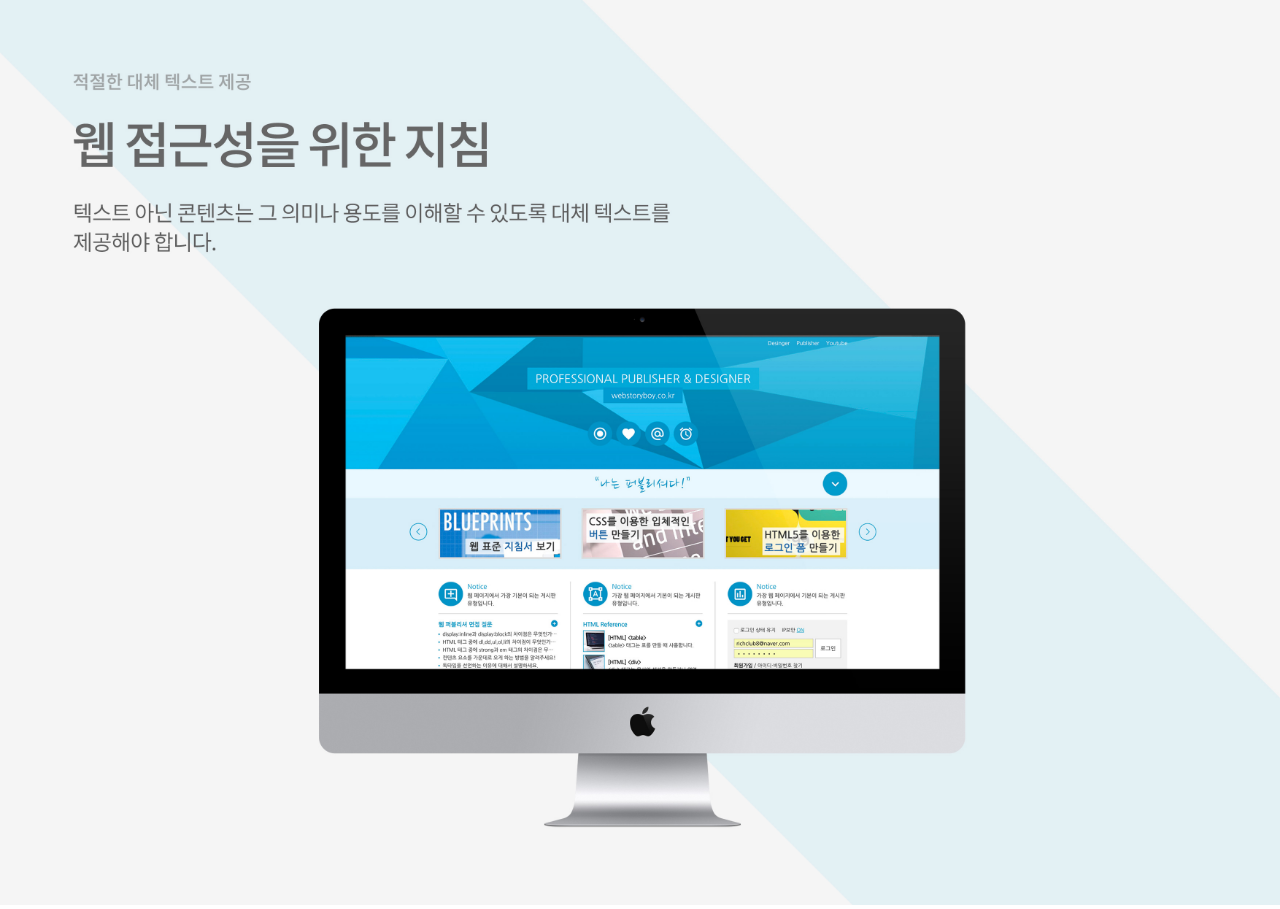
<file: sample_popup.html>
<!DOCTYPE html>
<html lang="en">
<head>
    <meta charset="UTF-8">
    <meta http-equiv="X-UA-Compatible" content="IE=edge">
    <meta name="viewport" content="width=device-width, initial-scale=1.0">
    <title>Document</title>
    <style>
        * {margin: 0; padding: 0;}
        img {width: 100%;}
    </style>
</head>
<body>
    <div>
        <img src="./assets/img/webstandard2.jpg" alt="웹표준2">
    </div>
</body>
</html>
</file>
